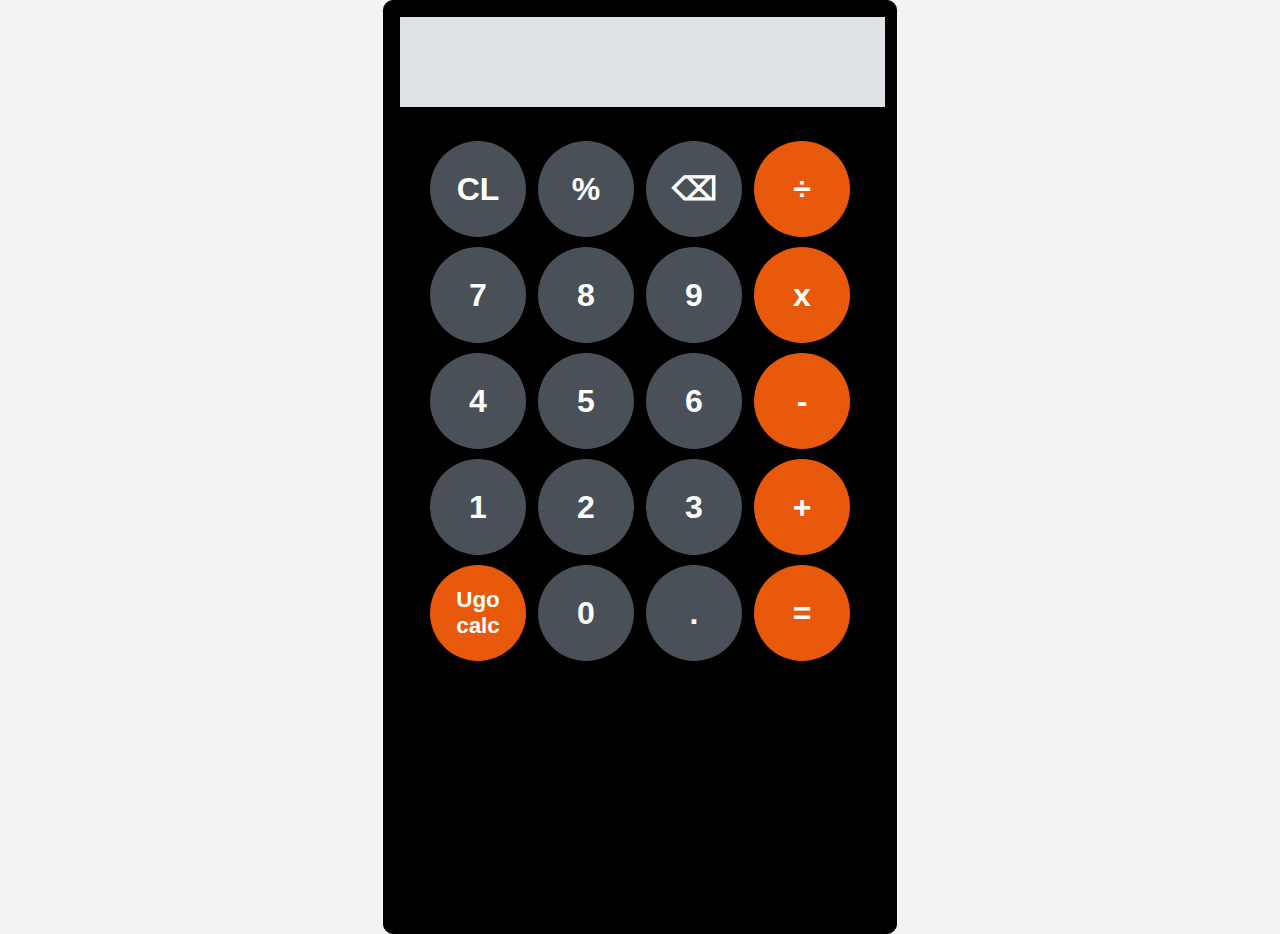
<file: index.html>
<!DOCTYPE html>
<html lang="en">
<head>
  <meta charset="UTF-8">
  <link href="https://fonts.cdnfonts.com/css/cursed-timer-ulil" rel="stylesheet">
  <meta name="viewport" content="width=device-width, initial-scale=1.0">
  <link rel="stylesheet" href="style.css">
  <title>CALCULATOR</title>
</head>
<body>
    <main class="calculator">
      <input id="display" readonly>

      <section class="keys">
          <div class="row">
              <button class="btn"  onclick="clearInput()">CL</button>
              <button class="btn" value="%" onclick="keyInput('%')">%</button>
              <button class="btn" onclick="del()">⌫</button>
              <button class="btn btn-right" value="/" onclick="keyInput('/')">&divide; </button>
          </div>

          <div class="row">
            <button class="btn" value="7" onclick="keyInput(7)">7</button>
            <button class="btn" value="8" onclick="keyInput(8)">8</button>
            <button class="btn" value="9" onclick="keyInput(9)">9</button>
            <button class="btn btn-right" value="*" onclick="keyInput('*')">x</button>
          </div>

          <div class="row">
            <button class="btn" value="4" onclick="keyInput('4')">4</button>
            <button class="btn" value="5" onclick="keyInput(5)">5</button>
            <button class="btn" value="6" onclick="keyInput(6)">6</button>
            <button class="btn btn-right" value="-" onclick="keyInput('-')">-</button>
          </div>

          <div class="row">
            <button class="btn" value="1" onclick="keyInput('1')">1</button>
            <button class="btn" value="2" onclick="keyInput('2')">2</button>
            <button class="btn" value="3" onclick="keyInput('3')">3</button>
            <button class="btn btn-right" value="+" onclick="keyInput('+')">+</button>
          </div>

          <div class="row">
            <button class="btn gentle" >Ugo <br> calc</button>
            <button class="btn" value="0" onclick="keyInput('0')">0</button>
            <button class="btn" value="." onclick="keyInput('.')">.</button>
            <button class="btn btn-right" onclick="calculate()">=</button>
          </div>
      </section>
    </main>

  <script src="index.js"></script>
</body>

</html>
</file>
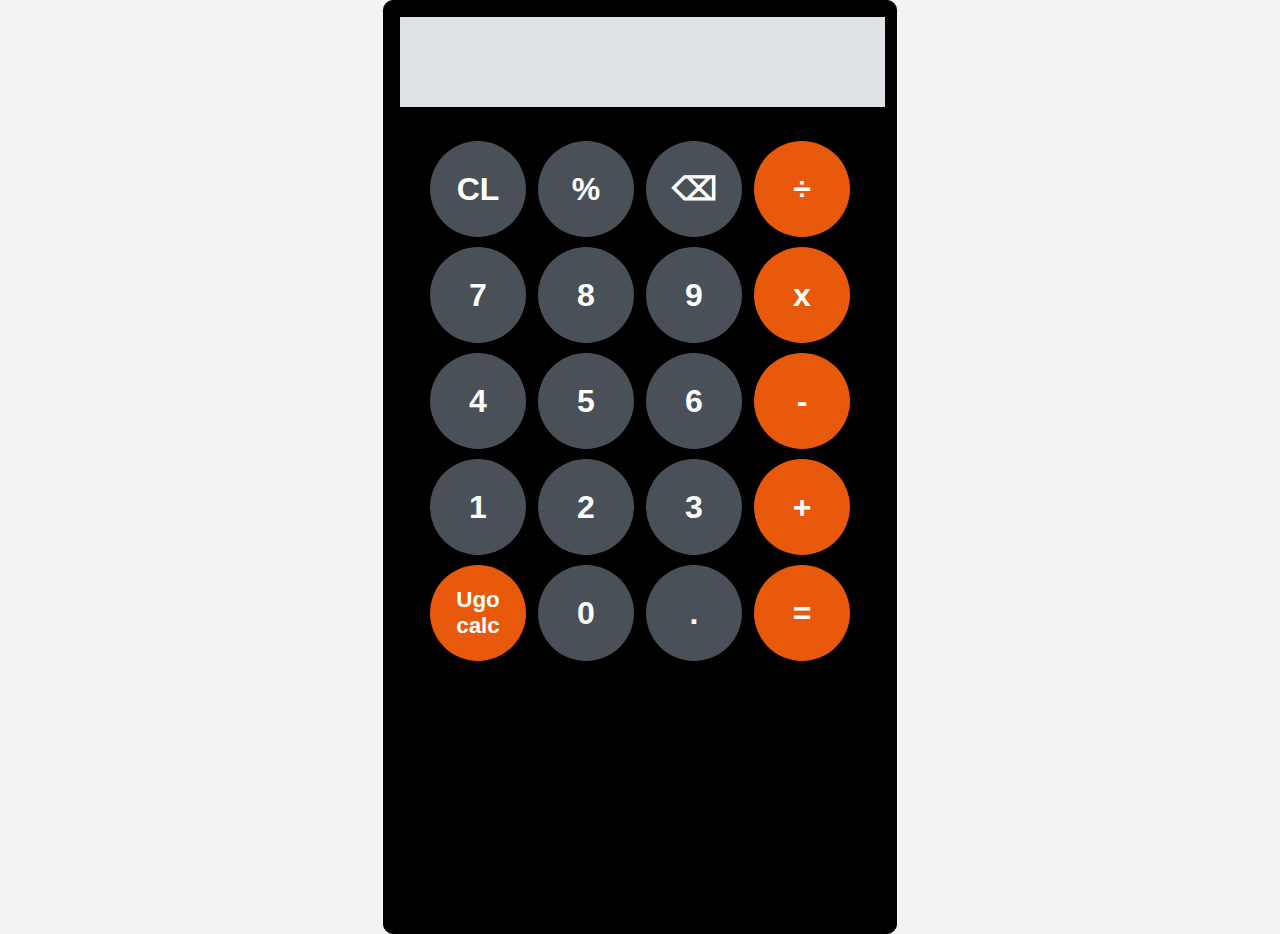
<file: calculator/index.html>
<!DOCTYPE html>
<html lang="en">
<head>
  <meta charset="UTF-8">
  <link href="https://fonts.cdnfonts.com/css/cursed-timer-ulil" rel="stylesheet">
  <meta name="viewport" content="width=device-width, initial-scale=1.0">
  <link rel="stylesheet" href="style.css">
  <title>CALCULATOR</title>
</head>
<body>
    <main class="calculator">
      <input id="display" readonly>

      <section class="keys">
          <div class="row">
              <button class="btn"  onclick="clearInput()">CL</button>
              <button class="btn" value="%" onclick="keyInput('%')">%</button>
              <button class="btn" onclick="del()">⌫</button>
              <button class="btn btn-right" value="/" onclick="keyInput('/')">&divide; </button>
          </div>

          <div class="row">
            <button class="btn" value="7" onclick="keyInput(7)">7</button>
            <button class="btn" value="8" onclick="keyInput(8)">8</button>
            <button class="btn" value="9" onclick="keyInput(9)">9</button>
            <button class="btn btn-right" value="*" onclick="keyInput('*')">x</button>
          </div>

          <div class="row">
            <button class="btn" value="4" onclick="keyInput('4')">4</button>
            <button class="btn" value="5" onclick="keyInput(5)">5</button>
            <button class="btn" value="6" onclick="keyInput(6)">6</button>
            <button class="btn btn-right" value="-" onclick="keyInput('-')">-</button>
          </div>

          <div class="row">
            <button class="btn" value="1" onclick="keyInput('1')">1</button>
            <button class="btn" value="2" onclick="keyInput('2')">2</button>
            <button class="btn" value="3" onclick="keyInput('3')">3</button>
            <button class="btn btn-right" value="+" onclick="keyInput('+')">+</button>
          </div>

          <div class="row">
            <button class="btn gentle" >Ugo <br> calc</button>
            <button class="btn" value="0" onclick="keyInput('0')">0</button>
            <button class="btn" value="." onclick="keyInput('.')">.</button>
            <button class="btn btn-right" onclick="calculate()">=</button>
          </div>
      </section>
    </main>

  <script src="index.js"></script>
</body>

</html>
</file>
<file: style.css>
body{
  margin: 0;
  padding: 0;
  box-sizing: border-box;
  background-color: #f1f3f5;
 
}

.calculator {
  max-width: 30rem;
  height: 100vh;
  background-color: #000;
  margin: 0 auto;
  padding: 1rem;
  border: 1px solid #000;
  border-radius: 10px;
  cursor: pointer;
 
}

#display {
  width:99%;
  height: 5rem;
  padding: 5px;
  border: none;
  background: #dee2e6;
  margin-bottom: 10px;
  font-size: 4rem;
  text-align: right;
  font-family:  sans-serif;
                                                
}

.btn {
  width: 6rem;
  height: 6rem;
  font-size: 2rem;
  border: none;
  border-radius: 50%;
  background: #495057;
  color: #ffffff;
  display: inline-block;
  font-weight: 600;
}

.btn:hover {
  background: #515c68;
}

.keys {
  margin: 1.5rem;
  display: flex;
  flex-direction: column;
  justify-content:space-around;
  align-content: center;
  gap: 10px;
}

.row {
  border-bottom: 10px;
  display: flex;
  justify-content:space-around;
  align-items: center;
  gap: 0;
}

.gentle {
  margin: 0;
  font-size: 1.4rem;
  padding: 5px;
  display: flex;
  justify-content: center;
  background-color: #e8590c;;
  align-items: center;
  color:#ffffff ;
}

.gentle:hover {
  background: #f76707;
}


.btn-right {
  background: #e8590c;
}

.btn-right:hover {
  background: #f76707;
}

@media (max-width:600px){
  .calculator {
    margin: 0;
    padding: .5rem;
  }

  .row {
    gap: 10px;
  }
}

@media (max-width:500px){

 

 
}

@media (max-width: 450px) {
  .btn {
    width: 5rem;
    height: 5rem;
  }

  .display {
    font-size: 3rem;
  }
}
</file>
<file: calculator/style.css>
body{
  margin: 0;
  padding: 0;
  box-sizing: border-box;
  background-color: #f1f3f5;
 
}

.calculator {
  max-width: 30rem;
  height: 100vh;
  background-color: #000;
  margin: 0 auto;
  padding: 1rem;
  border: 1px solid #000;
  border-radius: 10px;
  cursor: pointer;
 
}

#display {
  width:99%;
  height: 5rem;
  padding: 5px;
  border: none;
  background: #dee2e6;
  margin-bottom: 10px;
  font-size: 4rem;
  text-align: right;
  font-family:  sans-serif;
                                                
}

.btn {
  width: 6rem;
  height: 6rem;
  font-size: 2rem;
  border: none;
  border-radius: 50%;
  background: #495057;
  color: #ffffff;
  display: inline-block;
  font-weight: 600;
}

.btn:hover {
  background: #515c68;
}

.keys {
  margin: 1.5rem;
  display: flex;
  flex-direction: column;
  justify-content:space-around;
  align-content: center;
  gap: 10px;
}

.row {
  border-bottom: 10px;
  display: flex;
  justify-content:space-around;
  align-items: center;
}

.gentle {
  margin: 0;
  font-size: 1.4rem;
  padding: 5px;
  display: flex;
  justify-content: center;
  background-color: #e8590c;;
  align-items: center;
  color:#ffffff ;
}

.gentle:hover {
  background: #f76707;
}


.btn-right {
  background: #e8590c;
}

.btn-right:hover {
  background: #f76707;
}

@media (max-width:600px){
  .calculator {
    margin: 0;
  }

 
}

@media (max-width: 450px) {
  .btn {
    width: 5rem;
    height: 5rem;
  }

  .display {
    font-size: 3rem;
  }
}
</file>
